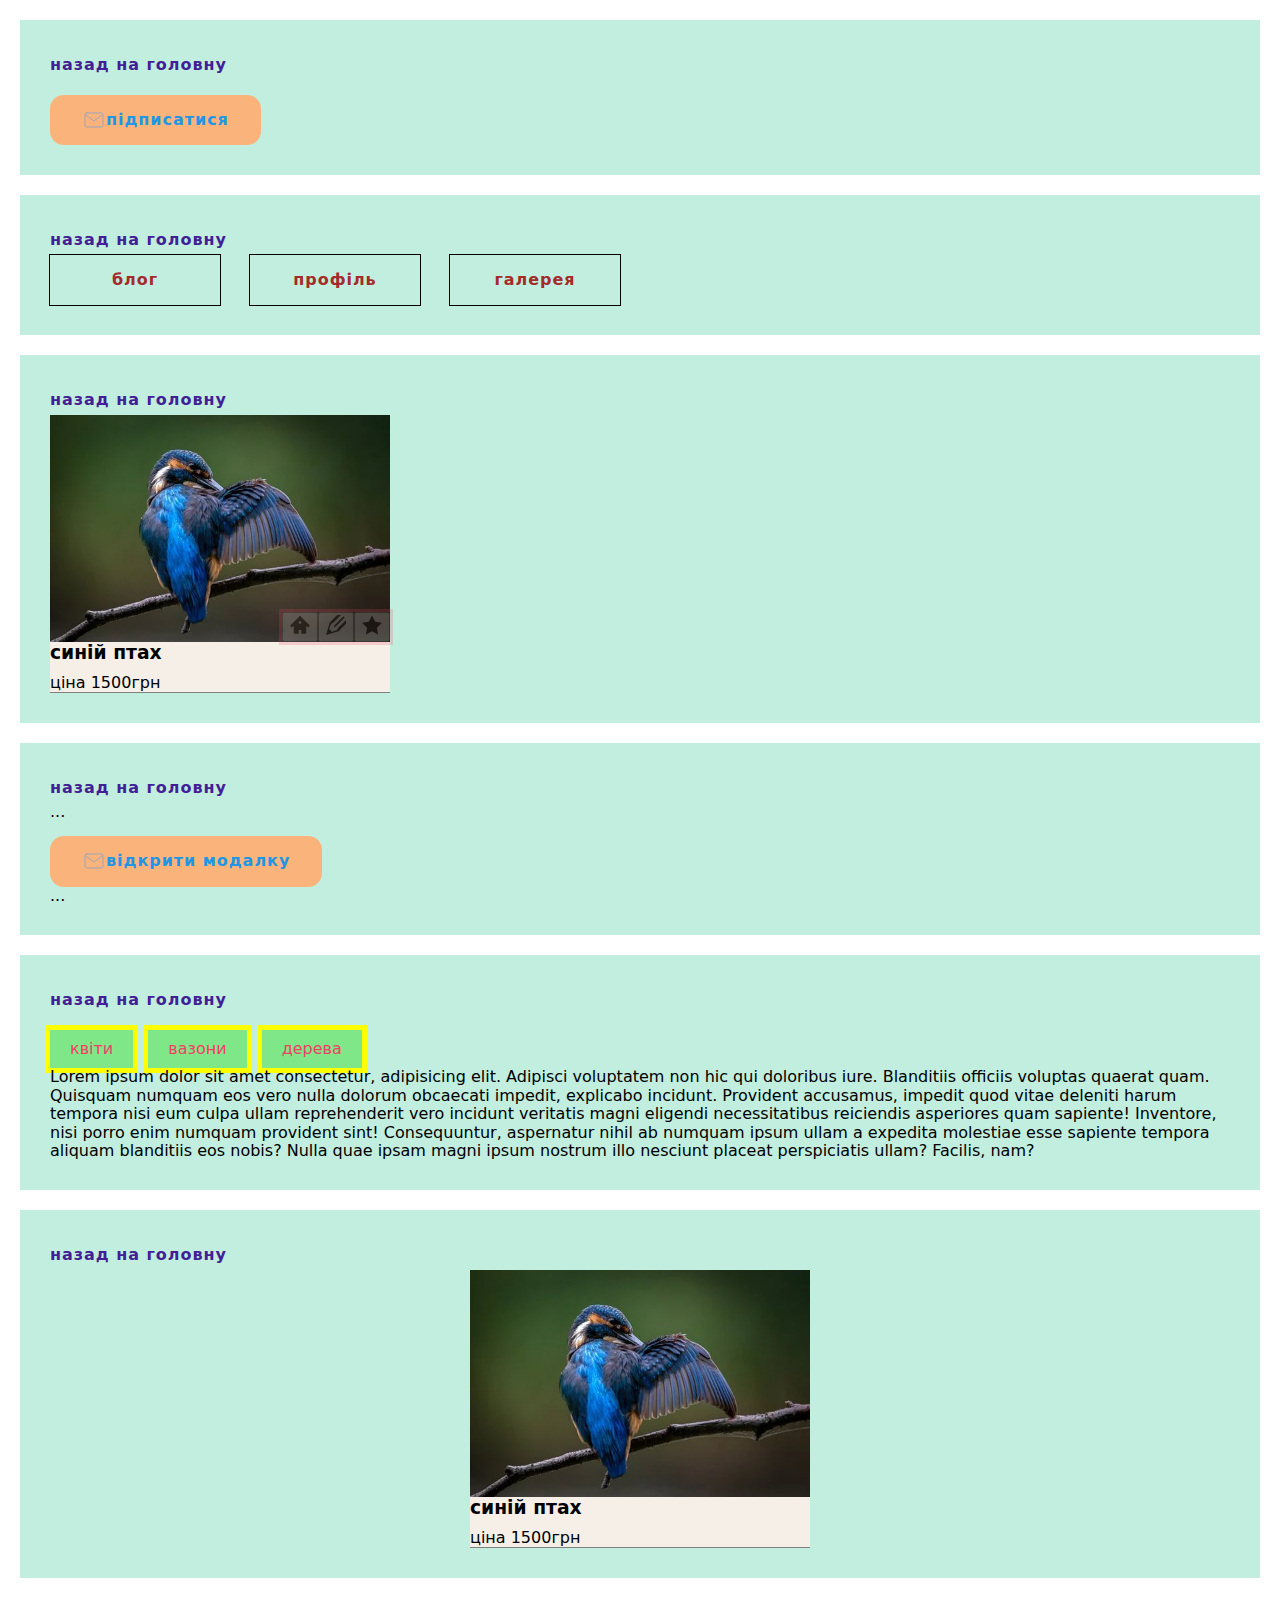
<file: index.html>
<!DOCTYPE html>
<html lang="en">

<head>
    <meta charset="UTF-8" />
    <meta http-equiv="X-UA-Compatible" content="IE=edge" />
    <meta name="viewport" content="width=device-width, initial-scale=1.0" />
    <title>Document</title>
    <link
        href="https://fonts.googleapis.com/css2?family=Raleway:wght@700&family=Roboto:wght@400;500;700;900&display=swap"
        rel="stylesheet" />
    <link rel="stylesheet"
        href="https://cdnjs.cloudflare.com/ajax/libs/modern-normalize/1.1.0/modern-normalize.min.css" />
    <link rel="stylesheet" href="./css/button.css" />
</head>

<body>
    <section class="section button-section">
        <div class="container">
            <a href="./index.html" class="link">назад на головну</a>

            <button class="button">підписатися</button>
        </div>
    </section>

    <section class="section ul">
        <div class="container">
            <a href="./index.html" class="link">назад на головну</a>

            <ul class="menu list">
                <li class="menu-item"><a href="" class="menu-link link">блог</a></li>
                <li class="menu-item"><a href="" class="menu-link link">профіль</a></li>
                <li class="menu-item"><a href="" class="menu-link link">галерея</a></li>
            </ul>

        </div>
    </section>

    <section class="section overlay">
        <div class="container">
            <a href="./index.html" class="link">назад на головну</a>
            <article class="product">
                <div class="product-thumb">
                    <img src="./images/kingfisher-7346545__340.webp" alt="пташка" width="340" />
                    <div class="product-actions">
                        <button arial-label="обране" class="item">
                            <svg class="icon" width="20" height="20">
                                <use href="./images/symbol-defs.svg#icon-home2"></use>
                            </svg>
                        </button>
                        <button arial-label="відгуки" class="item">
                            <svg class="icon" width="20" height="20">
                                <use href="./images/symbol-defs.svg#icon-pencil2"></use>
                            </svg>
                        </button>
                        <button arial-label=" закладки" class="item">
                            <svg class="icon" width="20" height="20">
                                <use href="./images/symbol-defs.svg#icon-star-full"></use>
                            </svg>
                        </button>
                    </div>
                </div>
                <div class="product-meta">
                    <h3 class="product-name">синій птах</h3>
                    <p class="product-price">ціна 1500грн</p>
                </div>
        </div>

        </article>

    </section>

    <section class="section section-window">
        <div class="container">
            <a href="./index.html" class="link">назад на головну</a>
            <P> ...
            </P>

            <button class="button" data-modal-open>відкрити модалку</button>

            <P> ...
            </P>

            <div class="backdrop is-hidden" data-modal>
                <div class="modal">
                    <p>Lorem ipsum dolor sit amet consectetur adipisicing elit. Quisquam quibusdam maxime laudantium
                        eaque, temporibus consectetur tenetur adipisci dolores porro repudiandae iusto ducimus expedita
                        quod aspernatur est cumque cupiditate. Doloremque, labore.
                        Lorem ipsum, dolor sit amet consectetur adipisicing elit. Sequi architecto possimus quam nemo
                        eius vitae autem quas non illo quibusdam? Recusandae voluptas culpa consequuntur veritatis.
                        Nobis assumenda saepe doloribus dolor.
                    </p>
                    <button data-modal-close>закрити</button>
                </div>
            </div>

            <script>
                const refs = {
                    openModalBtn: document.querySelector("[data-modal-open]"),
                    closeModalBtn: document.querySelector("[data-modal-close]"),
                    modal: document.querySelector("[data-modal]"),
                };

                refs.openModalBtn.addEventListener("click", toggleModal);
                refs.closeModalBtn.addEventListener("click", toggleModal);

                function toggleModal() {
                    refs.modal.classList.toggle("is-hidden");
                }
            </script>
        </div>
    </section>

    <section class="section list">
        <div class="container">
            <a href="./index.html" class="link">назад на головну</a>
            <ul class="options">
                <li class="options-item">
                    <a href="" class="options-link">квіти</a>
                </li>
                <li class="options-item">
                    <a href="" class="options-link">вазони</a>
                </li>
                <li class="options-item">
                    <a href="" class="options-link">дерева</a>
                    <ul class="submenu">
                        <li><a href="">яблуні</a></li>
                        <li><a href="">груші</a></li>
                        <li><a href="">сливи</a></li>
                    </ul>
                </li>
            </ul>

            <p>Lorem ipsum dolor sit amet consectetur, adipisicing elit. Adipisci voluptatem non hic qui doloribus iure.
                Blanditiis officiis voluptas quaerat quam. Quisquam numquam eos vero nulla dolorum obcaecati impedit,
                explicabo incidunt.
                Provident accusamus, impedit quod vitae deleniti harum tempora nisi eum culpa ullam reprehenderit vero
                incidunt veritatis magni eligendi necessitatibus reiciendis asperiores quam sapiente! Inventore, nisi
                porro enim numquam provident sint!
                Consequuntur, aspernatur nihil ab numquam ipsum ullam a expedita molestiae esse sapiente tempora aliquam
                blanditiis eos nobis? Nulla quae ipsam magni ipsum nostrum illo nesciunt placeat perspiciatis ullam?
                Facilis, nam?</p>
        </div>

    </section>

    <section class="section overlay">
        <div class="container">
            <a href="./index.html" class="link">назад на головну</a>
            <article class="bird">
                <div class="bird-thumb">
                    <img src="./images/kingfisher-7346545__340.webp" alt="пташка" width="340" />
                    <div class="bird-overlay">
                        <div class="bird-actions">
                            <button arial-label="обране" class="item">
                                <svg class="icon" width="20" height="20">
                                    <use href="./images/symbol-defs.svg#icon-home2"></use>
                                </svg>
                            </button>
                            <button arial-label="відгуки" class="item">
                                <svg class="icon" width="20" height="20">
                                    <use href="./images/symbol-defs.svg#icon-pencil2"></use>
                                </svg>
                            </button>
                            <button arial-label=" закладки" class="item">
                                <svg class="icon" width="20" height="20">
                                    <use href="./images/symbol-defs.svg#icon-star-full"></use>
                                </svg>
                            </button>
                        </div>
                    </div>
                </div>
                <div class="bird-meta">
                    <h3 class="bird-name">синій птах</h3>
                    <p class="bird-price">ціна 1500грн</p>
                </div>
        </div>
    
        </article>
    
    </section>

    


</body>

</html>
</file>
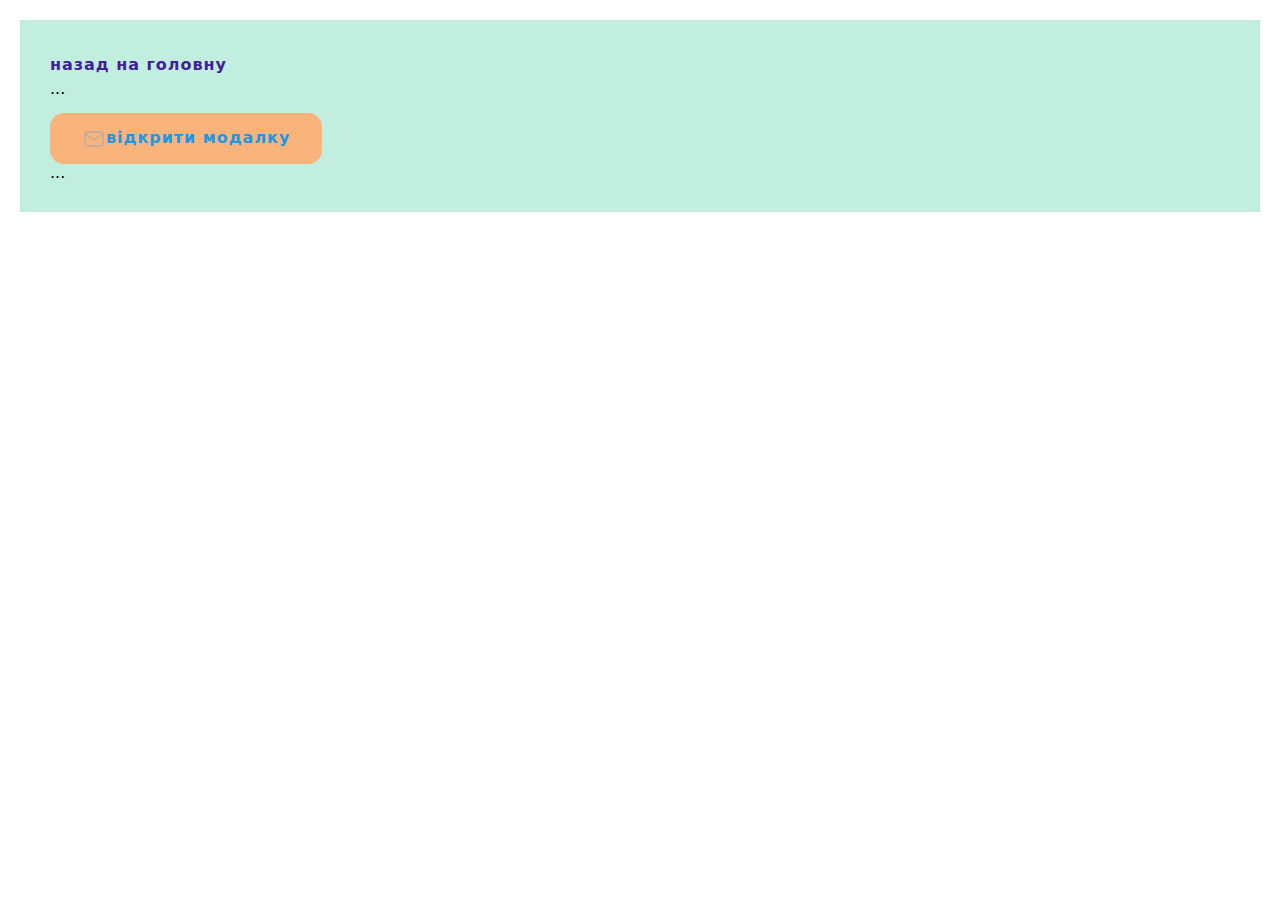
<file: modal.html>
<!DOCTYPE html>
<html lang="en">
<head>
    <meta charset="UTF-8">
    <meta http-equiv="X-UA-Compatible" content="IE=edge">
    <meta name="viewport" content="width=device-width, initial-scale=1.0">
    <title>Document</title>
    <link href="https://fonts.googleapis.com/css2?family=Raleway:wght@700&family=Roboto:wght@400;500;700;900&display=swap"
        rel="stylesheet" />
    <link rel="stylesheet" href="https://cdnjs.cloudflare.com/ajax/libs/modern-normalize/1.1.0/modern-normalize.min.css" />
    <link rel="stylesheet" href="./css/button.css" />
</head>
<body>
    <section class="section section-window">
        <div class="container">
            <a href="./index.html" class="link">назад на головну</a>
            <P> ...
            </P>
    
            <button class="button" data-modal-open>відкрити модалку</button>
    
            <P> ...
            </P>
    
            <div class="backdrop is-hidden" data-modal>
                <div class="modal">
                    <p>Lorem ipsum dolor sit amet consectetur adipisicing elit. Quisquam quibusdam maxime laudantium
                        eaque, temporibus consectetur tenetur adipisci dolores porro repudiandae iusto ducimus expedita
                        quod aspernatur est cumque cupiditate. Doloremque, labore.
                        Lorem ipsum, dolor sit amet consectetur adipisicing elit. Sequi architecto possimus quam nemo
                        eius vitae autem quas non illo quibusdam? Recusandae voluptas culpa consequuntur veritatis.
                        Nobis assumenda saepe doloribus dolor.
                    </p>
                    <button data-modal-close>закрити</button>
                </div>
            </div>
    
            <script>
                const refs = {
                    openModalBtn: document.querySelector("[data-modal-open]"),
                    closeModalBtn: document.querySelector("[data-modal-close]"),
                    modal: document.querySelector("[data-modal]"),
                };

                refs.openModalBtn.addEventListener("click", toggleModal);
                refs.closeModalBtn.addEventListener("click", toggleModal);

                function toggleModal() {
                    refs.modal.classList.toggle("is-hidden");
                }
            </script>
        </div>
    </section>

</body>
</html>
</file>
<file: css/button.css>
p,
h1,
h2,
h3,
h4,
h5,
h6 {
    margin: 0;
}

ul,
ol {
    margin: 0;
    padding: 0;
}

img {
    display: block;
    height: auto;
}

.link {
    text-decoration: none;
}

.list {
    list-style: none;
}

.section {
    margin: 20px;
    background-color: rgb(193, 238, 223);
}

.container {
    padding: 30px;
}

.link {
    font-weight: 700;
    font-size: 16px;
    line-height: 1.88;
    letter-spacing: 0.06em;
    color: rgb(67, 30, 151);
}

/*----------------------button*/
.button {
    position: relative;
    display: inline-block;
    padding: 10px 32px;
    margin-top: 15px;
    min-width: 200px;
    border: transparent;
    border-radius: 14px;

    color: rgb(33, 150, 228);
    cursor: pointer;
    background-color: rgb(250, 180, 123);
    font-weight: 700;
    font-size: 16px;
    line-height: 1.88;
    display: flex;
    align-items: center;
    text-align: center;
    letter-spacing: 0.06em;
    overflow: hidden;

    transition: background-color;
    transition-duration: 250ms;
    transition-timing-function: cubic-bezier(0.4, 0, 0.2, 1);
}

.button:hover,
.button:focus {
    background-color: rgb(241, 239, 122);
    color: brown;
}

.button::before,
.button::after {
    content: "";
    width: 24px;
    height: 24px;
    transition: transform 250ms cubic-bezier(0.4, 0, 0.2, 1);
}

.button::before {
    background-image: url(../images/mail.svg);
    background-size: contain;
}

.button:hover::before {
    transform: translateY(-43px);
}

.button::after {
    position: absolute;
    top: 50%;
    left: 30px;
    transform: translateY(calc(-50% + 40px));

    background-image: url(../images/phone.svg);
    background-size: contain;
}

.button:hover::after {
    transform: translateY(-50%);
}

/*  ---------------------ul*/
.menu {
    display: flex;
    gap: 30px;
}

.menu-link {
    position: relative;
    outline: 1px solid black;

    display: block;
    padding: 10px 20px;
    text-decoration: none;
    color: brown;
    min-width: 170px;
    text-align: center;
}

.menu-link::after {
    content: "";

    position: absolute;
    left: 0;
    bottom: 0;

    display: block;
    width: 100%;
    height: 8px;
    background-color: rgb(250, 180, 123);
    /*opacity: 0;*/
    transform: scaleX(0);

    transition: width 250ms cubic-bezier(0.4, 0, 0.2, 1);
}

.menu-link:hover::after {
    display: block;
    /*opacity: 1;*/
    /*width: 100%;*/
    transform: scaleX(1);
}

/*--------------------------overlay*/
.product-thumb {
    position: relative;
}

.product-thumb::before {
    display: inline-block;
    position: absolute;
    content: "";
    width: 100%;
    height: 100%;
    background-color: rgba(125, 200, 243, 0.5);
    opacity: 0;
}

.product-thumb:hover::before {
    opacity: 1;
}

.product {
    width: 340px;
    background-color: rgb(245, 239, 232);
    border-bottom: 1px solid gray;
}

.product:hover .product-actions {
    opacity: 1;
}

.product-actions {
    position: absolute;
    display: flex;
    justify-content: center;

    outline: 3px solid rgb(240, 64, 102);
    bottom: 0;
    right: 0;
    opacity: 0.2;
    transition: 250ms opacity;
}

.product-name {
    margin-top: 0;
    margin-bottom: 10px;
}

.product-price {
    margin-top: 0;
    margin-bottom: 0px;
}

/*---------------------window*/

.backdrop {
    position: fixed;
    top: 0;
    left: 0;
    width: 100%;
    height: 100%;
    background-color: rgb(226, 240, 104, 0.5);
}

.backdrop.is-hidden {
    opacity: 0;
    pointer-events: none;
}

.modal {
    position: absolute;
    top: 50%;
    left: 50%;
    transform: translate(-50%, -50%);

    height: 200px;
    width: 500px;
    padding: 10px;

    background-color: rgb(131, 241, 241);
}

/*----------------list*/

.options {
    padding: 0;
    margin: 0;
    list-style: none;

    display: flex;
    margin-top: 15px;
}

.options-item {
    margin-right: 15px;
    outline: 5px solid yellow;

}

.options-item:hover .submenu {
    display: block;
}

.options-link {
    display: block;
    padding: 10px 20px;

    text-decoration: none;
    background-color: rgb(128, 231, 136);
    color: rgb(240, 64, 102);
}

.submenu {
    margin: 0;
    padding: 0;
    list-style: none;
    background-color: rgb(163, 224, 252);

    display: none;
}

.submenu a {
    text-decoration: none;
}

/*-----------------------------modal*/

.bird-thumb {
    position: relative;
    overflow-y: hidden;

}

.bird-overlay{
    
    position: absolute;
    top: 0;
    left: 0;
    content: "";
    width: 100%;
    height: 100%;
    background-color: rgba(125, 200, 243, 0.5);

    transform: translateX(-100%);
    transition: transform 250ms cubic-bezier(0.4, 0, 0.2, 1);

}

.bird:hover .bird-overlay {
    transform: translateX(0);
}

.bird-thumb:hover::before {
    opacity: 1;
}

.bird {
    width: 340px;
    margin-left: auto;
    margin-right: auto;
    

    background-color: rgb(245, 239, 232);
    border-bottom: 1px solid gray;
}

.bird:hover .bird-actions {
    opacity: 1;
}

.bird-actions {
    position: absolute;
    display: flex;
    justify-content: center;

    outline: 3px solid rgb(240, 64, 102);
    bottom: 0;
    right: 0;
    opacity: 0;
    transition: 250ms opacity;
}


.bird-name {
    margin-top: 0;
    margin-bottom: 10px;
}

.bird-price {
    margin-top: 0;
    margin-bottom: 0px;
}
</file>
